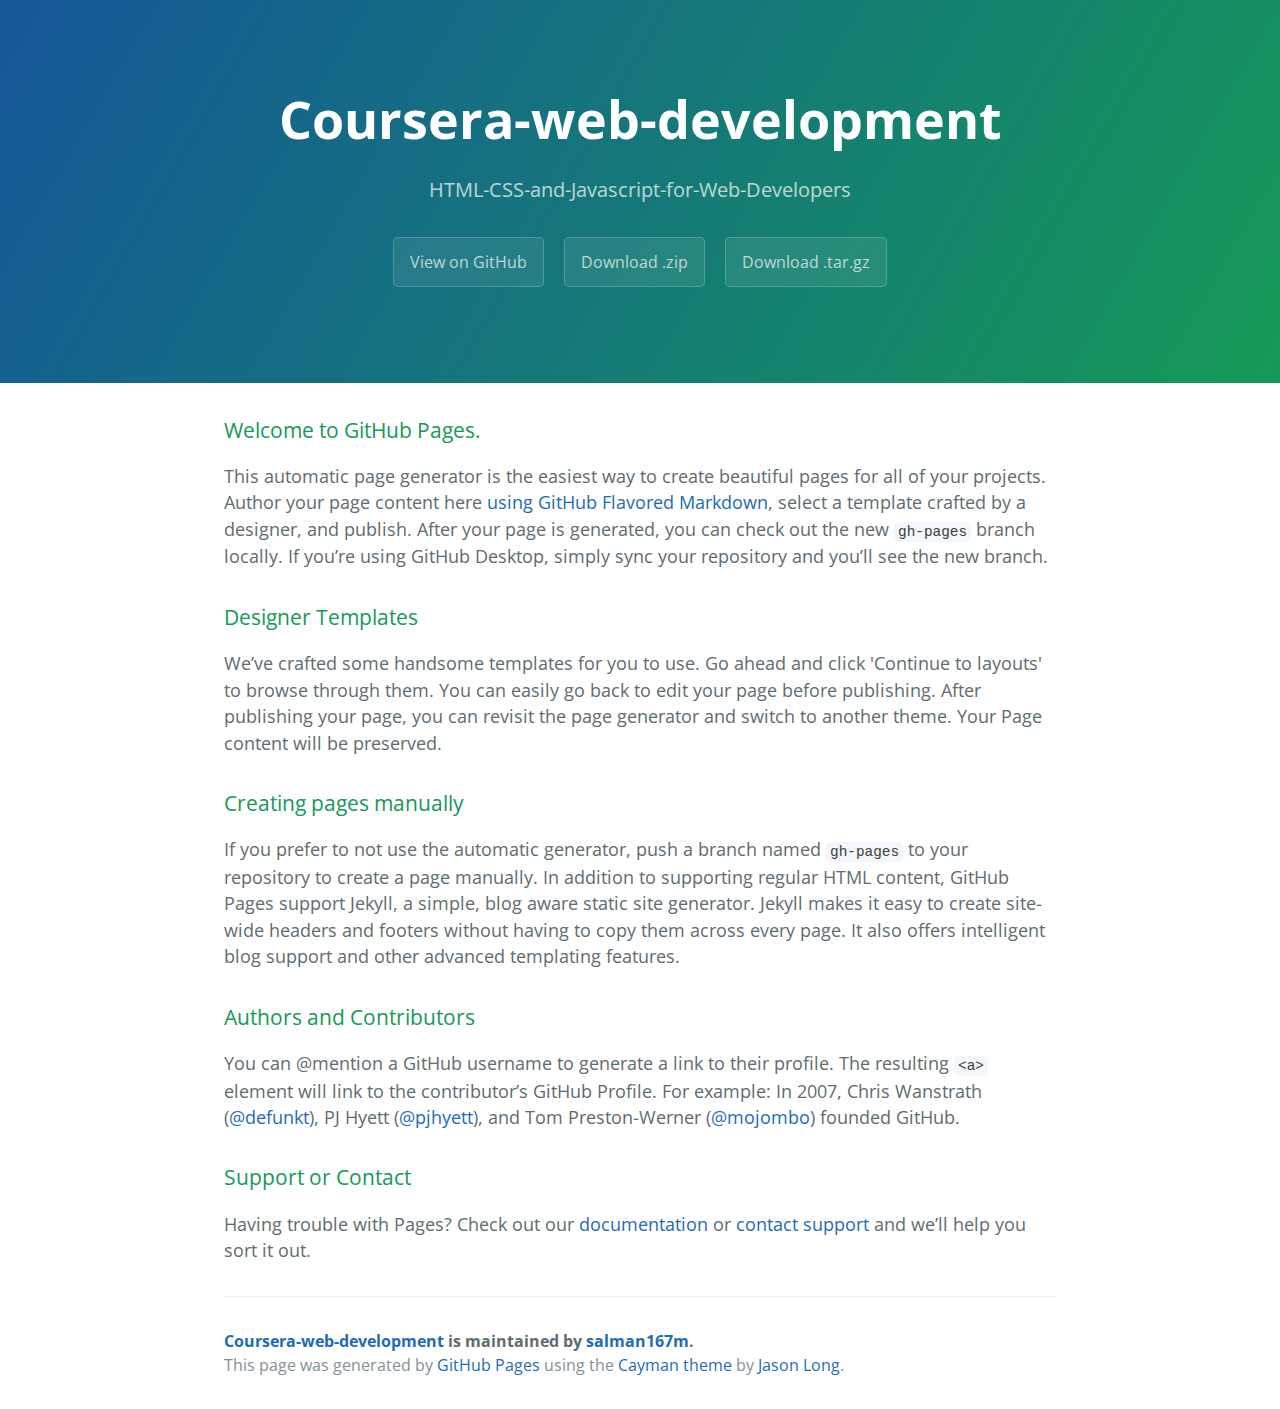
<file: index.html>
<!DOCTYPE html>
<html lang="en-us">
  <head>
    <meta charset="UTF-8">
    <title>Coursera-web-development by salman167m</title>
    <meta name="viewport" content="width=device-width, initial-scale=1">
    <link rel="stylesheet" type="text/css" href="stylesheets/normalize.css" media="screen">
    <link href='https://fonts.googleapis.com/css?family=Open+Sans:400,700' rel='stylesheet' type='text/css'>
    <link rel="stylesheet" type="text/css" href="stylesheets/stylesheet.css" media="screen">
    <link rel="stylesheet" type="text/css" href="stylesheets/github-light.css" media="screen">
  </head>
  <body>
    <section class="page-header">
      <h1 class="project-name">Coursera-web-development</h1>
      <h2 class="project-tagline">HTML-CSS-and-Javascript-for-Web-Developers</h2>
      <a href="https://github.com/salman167m/Coursera-Web-Development" class="btn">View on GitHub</a>
      <a href="https://github.com/salman167m/Coursera-Web-Development/zipball/master" class="btn">Download .zip</a>
      <a href="https://github.com/salman167m/Coursera-Web-Development/tarball/master" class="btn">Download .tar.gz</a>
    </section>

    <section class="main-content">
      <h3>
<a id="welcome-to-github-pages" class="anchor" href="#welcome-to-github-pages" aria-hidden="true"><span aria-hidden="true" class="octicon octicon-link"></span></a>Welcome to GitHub Pages.</h3>

<p>This automatic page generator is the easiest way to create beautiful pages for all of your projects. Author your page content here <a href="https://guides.github.com/features/mastering-markdown/">using GitHub Flavored Markdown</a>, select a template crafted by a designer, and publish. After your page is generated, you can check out the new <code>gh-pages</code> branch locally. If you’re using GitHub Desktop, simply sync your repository and you’ll see the new branch.</p>

<h3>
<a id="designer-templates" class="anchor" href="#designer-templates" aria-hidden="true"><span aria-hidden="true" class="octicon octicon-link"></span></a>Designer Templates</h3>

<p>We’ve crafted some handsome templates for you to use. Go ahead and click 'Continue to layouts' to browse through them. You can easily go back to edit your page before publishing. After publishing your page, you can revisit the page generator and switch to another theme. Your Page content will be preserved.</p>

<h3>
<a id="creating-pages-manually" class="anchor" href="#creating-pages-manually" aria-hidden="true"><span aria-hidden="true" class="octicon octicon-link"></span></a>Creating pages manually</h3>

<p>If you prefer to not use the automatic generator, push a branch named <code>gh-pages</code> to your repository to create a page manually. In addition to supporting regular HTML content, GitHub Pages support Jekyll, a simple, blog aware static site generator. Jekyll makes it easy to create site-wide headers and footers without having to copy them across every page. It also offers intelligent blog support and other advanced templating features.</p>

<h3>
<a id="authors-and-contributors" class="anchor" href="#authors-and-contributors" aria-hidden="true"><span aria-hidden="true" class="octicon octicon-link"></span></a>Authors and Contributors</h3>

<p>You can @mention a GitHub username to generate a link to their profile. The resulting <code>&lt;a&gt;</code> element will link to the contributor’s GitHub Profile. For example: In 2007, Chris Wanstrath (<a href="https://github.com/defunkt" class="user-mention">@defunkt</a>), PJ Hyett (<a href="https://github.com/pjhyett" class="user-mention">@pjhyett</a>), and Tom Preston-Werner (<a href="https://github.com/mojombo" class="user-mention">@mojombo</a>) founded GitHub.</p>

<h3>
<a id="support-or-contact" class="anchor" href="#support-or-contact" aria-hidden="true"><span aria-hidden="true" class="octicon octicon-link"></span></a>Support or Contact</h3>

<p>Having trouble with Pages? Check out our <a href="https://help.github.com/pages">documentation</a> or <a href="https://github.com/contact">contact support</a> and we’ll help you sort it out.</p>

      <footer class="site-footer">
        <span class="site-footer-owner"><a href="https://github.com/salman167m/Coursera-Web-Development">Coursera-web-development</a> is maintained by <a href="https://github.com/salman167m">salman167m</a>.</span>

        <span class="site-footer-credits">This page was generated by <a href="https://pages.github.com">GitHub Pages</a> using the <a href="https://github.com/jasonlong/cayman-theme">Cayman theme</a> by <a href="https://twitter.com/jasonlong">Jason Long</a>.</span>
      </footer>

    </section>

  
  </body>
</html>
</file>
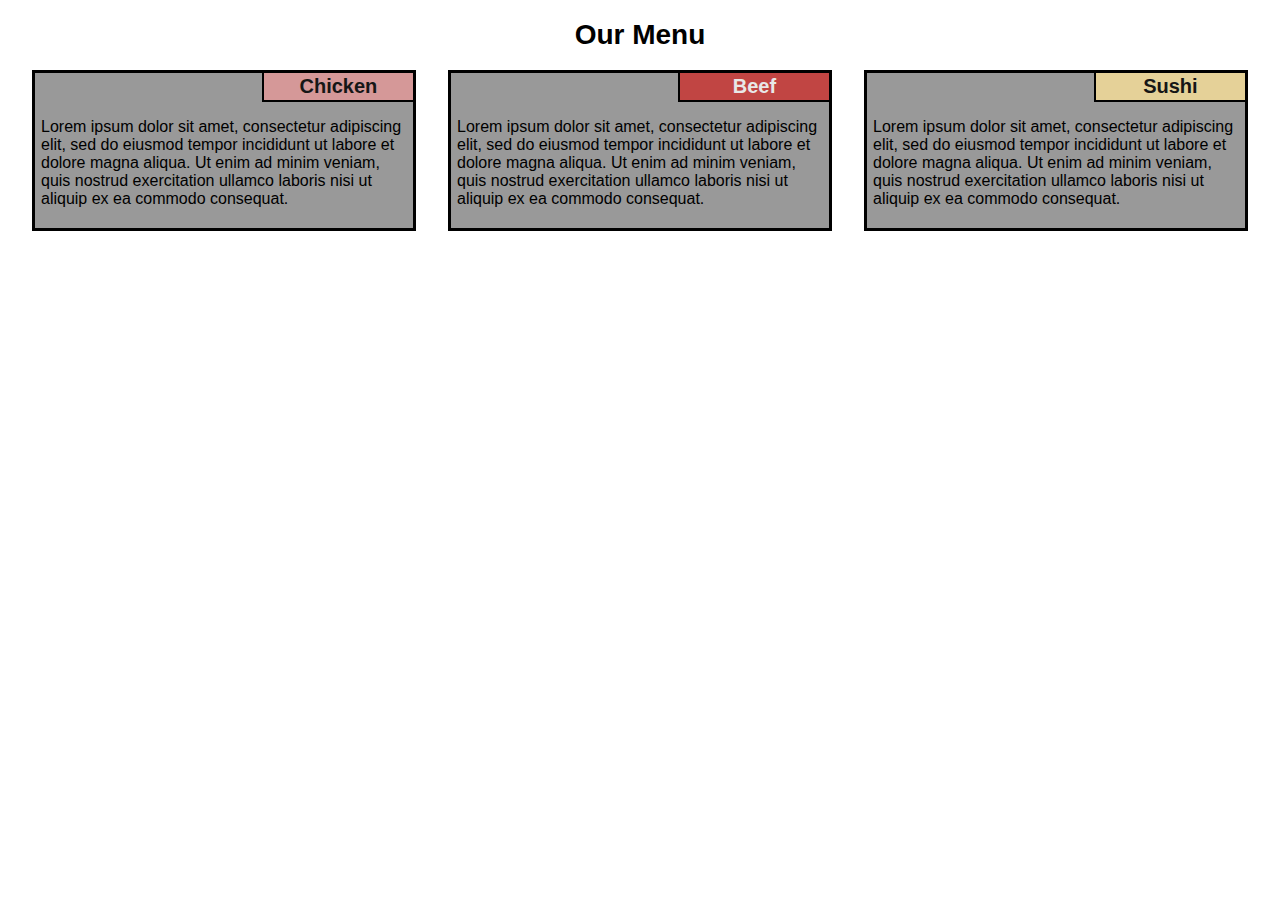
<file: module2-assignment/index.html>
<!DOCTYPE HTML>
<html>
<head>
<meta charset="utf-8">
<meta name="viewport" content="width=device-width, initial-scale=1">
<title>Assignment Solution for Module 2</title>
<link rel="stylesheet" type="text/css" href="css/style.css" />
</head>
<body>
<header>
    <h1>Our Menu</h1>
</header>
<section id="chicken">
    <h2>Chicken</h2>
    <p>Lorem ipsum dolor sit amet, consectetur adipiscing elit, sed do eiusmod tempor incididunt ut labore et dolore magna aliqua. Ut enim ad minim veniam, quis nostrud exercitation ullamco laboris nisi ut aliquip ex ea commodo consequat.</p>
  </section>
  <section id="beef">
    <h2>Beef</h2>
    <p>Lorem ipsum dolor sit amet, consectetur adipiscing elit, sed do eiusmod tempor incididunt ut labore et dolore magna aliqua. Ut enim ad minim veniam, quis nostrud exercitation ullamco laboris nisi ut aliquip ex ea commodo consequat.</p>
</section>
<section id="sushi">
    <h2>Sushi</h2>
    <p>Lorem ipsum dolor sit amet, consectetur adipiscing elit, sed do eiusmod tempor incididunt ut labore et dolore magna aliqua. Ut enim ad minim veniam, quis nostrud exercitation ullamco laboris nisi ut aliquip ex ea commodo consequat.</p>
</section>
</body>
</file>
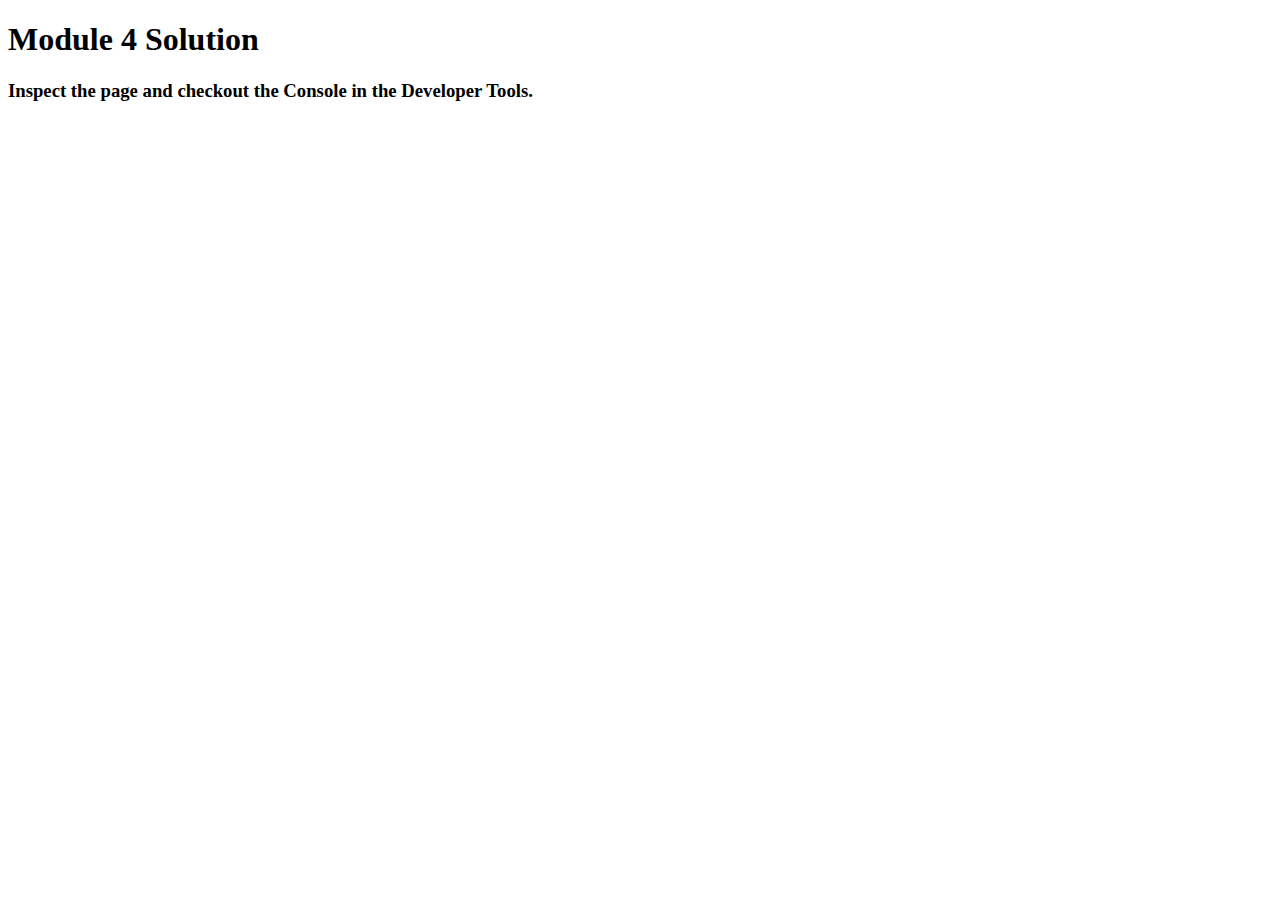
<file: module4-assignment/index.html>
<!DOCTYPE html>
<html>
<head>
  <meta charset="utf-8">
  <title>Module 4 Solution</title>
  <script>
    var names = []; // DO NOT REMOVE
  </script>
  <script src="SpeakHello.js"></script>
  <script src="SpeakGoodBye.js"></script>
  <script src="script.js"></script>
</head>
<body><h1>Module 4 Solution</h1>
  <h3>Inspect the page and checkout the Console in the Developer Tools.</h3>
</body>
</html>
</file>
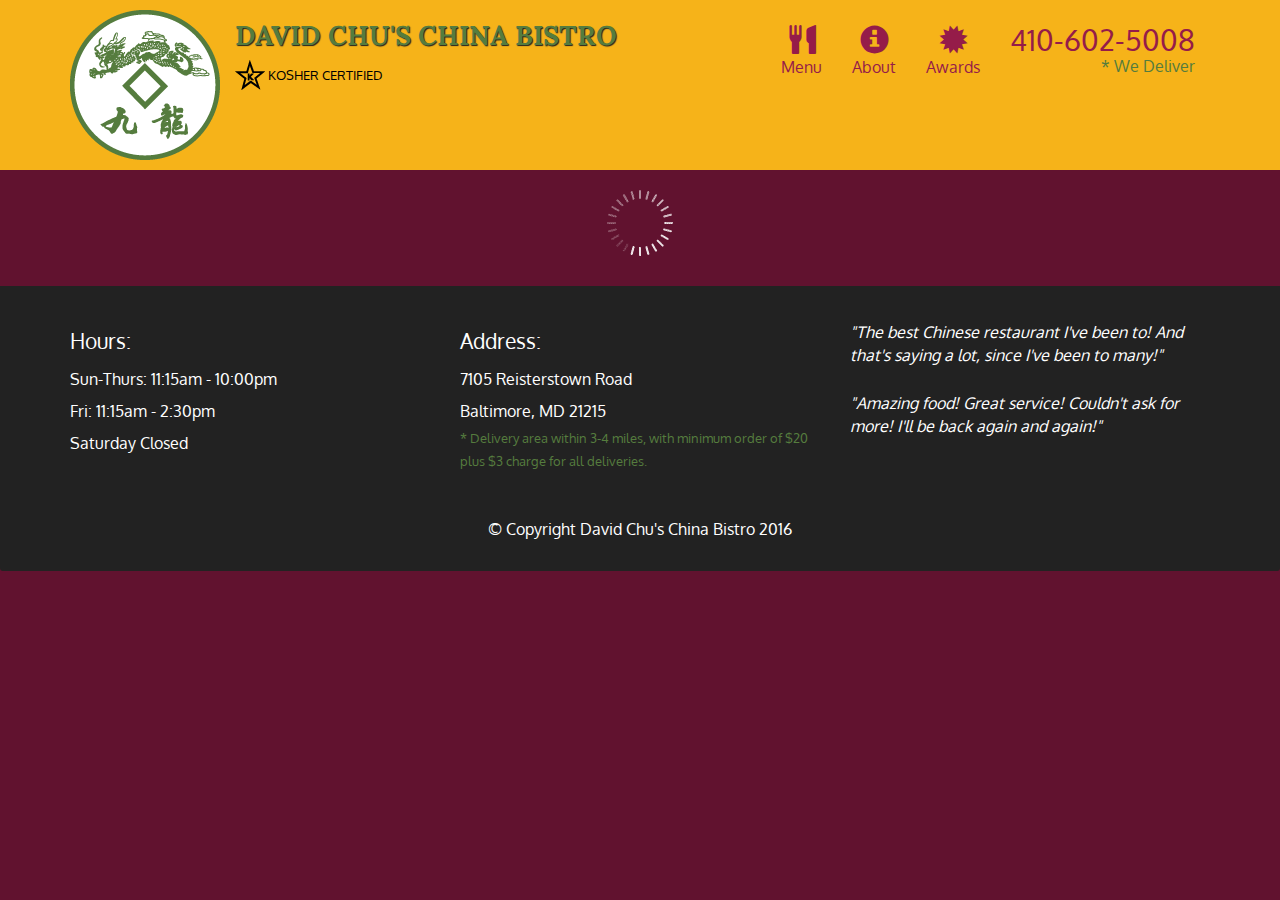
<file: module5-assignment/index.html>
<!doctype html>
<html lang="en">
  <head>
    <meta charset="utf-8">
    <meta http-equiv="X-UA-Compatible" content="IE=edge">
    <meta name="viewport" content="width=device-width, initial-scale=1">
    <title>David Chu's China Bistro</title>
    <link rel="stylesheet" href="css/bootstrap.min.css">
    <link rel="stylesheet" href="css/styles.css">
    <link href='https://fonts.googleapis.com/css?family=Oxygen:400,300,700' rel='stylesheet' type='text/css'>
    <link href='https://fonts.googleapis.com/css?family=Lora' rel='stylesheet' type='text/css'>
  </head>
<body>
  <header>
    <nav id="header-nav" class="navbar navbar-default">
      <div class="container">
        <div class="navbar-header">
          <a href="index.html" class="pull-left visible-md visible-lg">
            <div id="logo-img" alt="Logo image"></div>
          </a>

          <div class="navbar-brand">
            <a href="index.html"><h1>David Chu's China Bistro</h1></a>
            <p>
              <img src="images/star-k-logo.png" alt="Kosher certification">
              <span>Kosher Certified</span>
            </p>
          </div>

          <button id="navbarToggle" type="button" class="navbar-toggle collapsed" data-toggle="collapse" data-target="#collapsable-nav" aria-expanded="false">
            <span class="sr-only">Toggle navigation</span>
            <span class="icon-bar"></span>
            <span class="icon-bar"></span>
            <span class="icon-bar"></span>
          </button>
        </div>
        
        <div id="collapsable-nav" class="collapse navbar-collapse">
           <ul id="nav-list" class="nav navbar-nav navbar-right">
            <li id="navHomeButton" class="visible-xs active">
              <a href="index.html">
                <span class="glyphicon glyphicon-home"></span> Home</a>
            </li>
            <li id="navMenuButton">
              <a href="#" onclick="$dc.loadMenuCategories();">
                <span class="glyphicon glyphicon-cutlery"></span><br class="hidden-xs"> Menu</a>
            </li>
            <li>
              <a href="#">
                <span class="glyphicon glyphicon-info-sign"></span><br class="hidden-xs"> About</a>
            </li>
            <li>
              <a href="#">
                <span class="glyphicon glyphicon-certificate"></span><br class="hidden-xs"> Awards</a>
            </li>
            <li id="phone" class="hidden-xs">
              <a href="tel:410-602-5008">
                <span>410-602-5008</span></a><div>* We Deliver</div>
            </li>
          </ul><!-- #nav-list -->
        </div><!-- .collapse .navbar-collapse -->
      </div><!-- .container -->
    </nav><!-- #header-nav -->
  </header>

  <div id="call-btn" class="visible-xs">
    <a class="btn" href="tel:410-602-5008">
    <span class="glyphicon glyphicon-earphone"></span>
    410-602-5008
    </a>
  </div>
  <div id="xs-deliver" class="text-center visible-xs">* We Deliver</div>

  <div id="main-content" class="container"></div>

  <footer class="panel-footer">
    <div class="container">
      <div class="row">
        <section id="hours" class="col-sm-4">
          <span>Hours:</span><br>
          Sun-Thurs: 11:15am - 10:00pm<br>
          Fri: 11:15am - 2:30pm<br>
          Saturday Closed
          <hr class="visible-xs">
        </section>
        <section id="address" class="col-sm-4">
          <span>Address:</span><br>
          7105 Reisterstown Road<br>
          Baltimore, MD 21215
          <p>* Delivery area within 3-4 miles, with minimum order of $20 plus $3 charge for all deliveries.</p>
          <hr class="visible-xs">
        </section>
        <section id="testimonials" class="col-sm-4">
          <p>"The best Chinese restaurant I've been to! And that's saying a lot, since I've been to many!"</p>
          <p>"Amazing food! Great service! Couldn't ask for more! I'll be back again and again!"</p>
        </section>
      </div>
      <div class="text-center">&copy; Copyright David Chu's China Bistro 2016</div>
    </div>
  </footer>

  <!-- jQuery (Bootstrap JS plugins depend on it) -->
  <script src="js/jquery-2.1.4.min.js"></script>
  <script src="js/bootstrap.min.js"></script>
  <script src="js/ajax-utils.js"></script>
  <script src="js/script.js"></script>
</body>
</html>
</file>
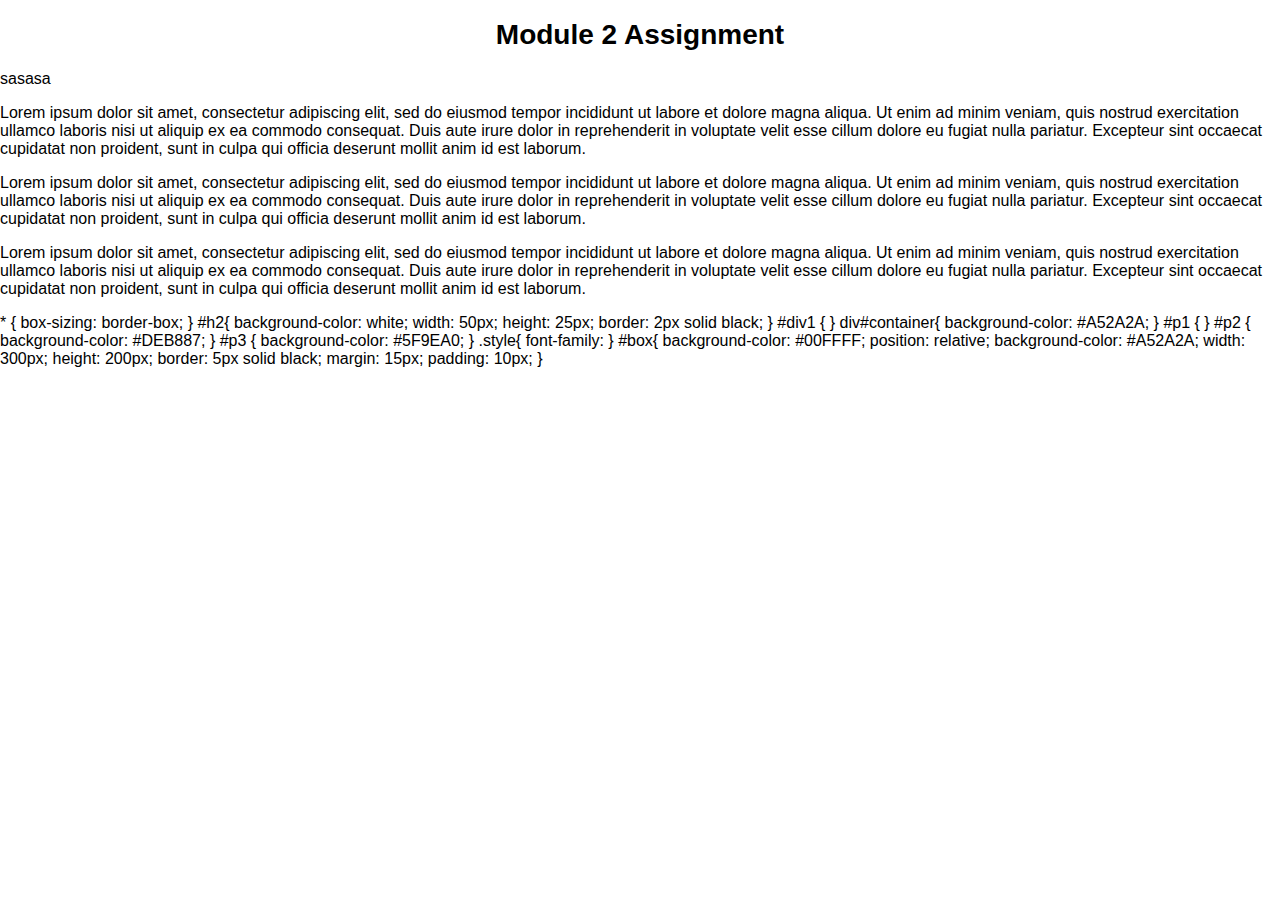
<file: module2-assignment/abc.html>
<!DOCTYPE html>
<html>
<head>
	<title>Hello Coursera</title>
	<link rel="stylesheet" href="css/style.css">
</head>
<body>
<h1>Module 2 Assignment</h1>
<div class="style" id="box">
 
   <div id="container">
   <p>sasasa</p>
<p id="p1">
Lorem ipsum dolor sit amet, consectetur adipiscing elit, sed do eiusmod tempor incididunt ut labore et dolore magna aliqua. Ut enim ad minim veniam, quis nostrud exercitation ullamco laboris nisi ut aliquip ex ea commodo consequat. Duis aute irure dolor in reprehenderit in voluptate velit esse cillum dolore eu fugiat nulla pariatur. Excepteur sint occaecat cupidatat non proident, sunt in culpa qui officia deserunt mollit anim id est laborum.</p>
</div>
<p id="p2">
	Lorem ipsum dolor sit amet, consectetur adipiscing elit, sed do eiusmod tempor incididunt ut labore et dolore magna aliqua. Ut enim ad minim veniam, quis nostrud exercitation ullamco laboris nisi ut aliquip ex ea commodo consequat. Duis aute irure dolor in reprehenderit in voluptate velit esse cillum dolore eu fugiat nulla pariatur. Excepteur sint occaecat cupidatat non proident, sunt in culpa qui officia deserunt mollit anim id est laborum.</p>
	<p id="p3">Lorem ipsum dolor sit amet, consectetur adipiscing elit, sed do eiusmod tempor incididunt ut labore et dolore magna aliqua. Ut enim ad minim veniam, quis nostrud exercitation ullamco laboris nisi ut aliquip ex ea commodo consequat. Duis aute irure dolor in reprehenderit in voluptate velit esse cillum dolore eu fugiat nulla pariatur. Excepteur sint occaecat cupidatat non proident, sunt in culpa qui officia deserunt mollit anim id est laborum.</p>
	</div>
	

</body>
</html>





* {
	box-sizing: border-box;
}
#h2{
	 background-color: white;
	 width: 50px;
	 height: 25px;
	 border: 2px solid black;

}
#div1 {
	
}
div#container{
	
	background-color: #A52A2A;

}
#p1 {
  
}
#p2 {
	background-color: #DEB887;
}
#p3 {
	background-color: #5F9EA0;
}
.style{
	font-family: 
}
#box{
	background-color: #00FFFF;
	position: relative;
	background-color: #A52A2A;
	width: 300px;
	height: 200px;
	border: 5px solid black;
	margin: 15px;
	padding: 10px;
}
</file>
<file: stylesheets/stylesheet.css>
* {
  box-sizing: border-box; }

body {
  padding: 0;
  margin: 0;
  font-family: "Open Sans", "Helvetica Neue", Helvetica, Arial, sans-serif;
  font-size: 16px;
  line-height: 1.5;
  color: #606c71; }

a {
  color: #1e6bb8;
  text-decoration: none; }
  a:hover {
    text-decoration: underline; }

.btn {
  display: inline-block;
  margin-bottom: 1rem;
  color: rgba(255, 255, 255, 0.7);
  background-color: rgba(255, 255, 255, 0.08);
  border-color: rgba(255, 255, 255, 0.2);
  border-style: solid;
  border-width: 1px;
  border-radius: 0.3rem;
  transition: color 0.2s, background-color 0.2s, border-color 0.2s; }
  .btn + .btn {
    margin-left: 1rem; }

.btn:hover {
  color: rgba(255, 255, 255, 0.8);
  text-decoration: none;
  background-color: rgba(255, 255, 255, 0.2);
  border-color: rgba(255, 255, 255, 0.3); }

@media screen and (min-width: 64em) {
  .btn {
    padding: 0.75rem 1rem; } }

@media screen and (min-width: 42em) and (max-width: 64em) {
  .btn {
    padding: 0.6rem 0.9rem;
    font-size: 0.9rem; } }

@media screen and (max-width: 42em) {
  .btn {
    display: block;
    width: 100%;
    padding: 0.75rem;
    font-size: 0.9rem; }
    .btn + .btn {
      margin-top: 1rem;
      margin-left: 0; } }

.page-header {
  color: #fff;
  text-align: center;
  background-color: #159957;
  background-image: linear-gradient(120deg, #155799, #159957); }

@media screen and (min-width: 64em) {
  .page-header {
    padding: 5rem 6rem; } }

@media screen and (min-width: 42em) and (max-width: 64em) {
  .page-header {
    padding: 3rem 4rem; } }

@media screen and (max-width: 42em) {
  .page-header {
    padding: 2rem 1rem; } }

.project-name {
  margin-top: 0;
  margin-bottom: 0.1rem; }

@media screen and (min-width: 64em) {
  .project-name {
    font-size: 3.25rem; } }

@media screen and (min-width: 42em) and (max-width: 64em) {
  .project-name {
    font-size: 2.25rem; } }

@media screen and (max-width: 42em) {
  .project-name {
    font-size: 1.75rem; } }

.project-tagline {
  margin-bottom: 2rem;
  font-weight: normal;
  opacity: 0.7; }

@media screen and (min-width: 64em) {
  .project-tagline {
    font-size: 1.25rem; } }

@media screen and (min-width: 42em) and (max-width: 64em) {
  .project-tagline {
    font-size: 1.15rem; } }

@media screen and (max-width: 42em) {
  .project-tagline {
    font-size: 1rem; } }

.main-content :first-child {
  margin-top: 0; }
.main-content img {
  max-width: 100%; }
.main-content h1, .main-content h2, .main-content h3, .main-content h4, .main-content h5, .main-content h6 {
  margin-top: 2rem;
  margin-bottom: 1rem;
  font-weight: normal;
  color: #159957; }
.main-content p {
  margin-bottom: 1em; }
.main-content code {
  padding: 2px 4px;
  font-family: Consolas, "Liberation Mono", Menlo, Courier, monospace;
  font-size: 0.9rem;
  color: #383e41;
  background-color: #f3f6fa;
  border-radius: 0.3rem; }
.main-content pre {
  padding: 0.8rem;
  margin-top: 0;
  margin-bottom: 1rem;
  font: 1rem Consolas, "Liberation Mono", Menlo, Courier, monospace;
  color: #567482;
  word-wrap: normal;
  background-color: #f3f6fa;
  border: solid 1px #dce6f0;
  border-radius: 0.3rem; }
  .main-content pre > code {
    padding: 0;
    margin: 0;
    font-size: 0.9rem;
    color: #567482;
    word-break: normal;
    white-space: pre;
    background: transparent;
    border: 0; }
.main-content .highlight {
  margin-bottom: 1rem; }
  .main-content .highlight pre {
    margin-bottom: 0;
    word-break: normal; }
.main-content .highlight pre, .main-content pre {
  padding: 0.8rem;
  overflow: auto;
  font-size: 0.9rem;
  line-height: 1.45;
  border-radius: 0.3rem; }
.main-content pre code, .main-content pre tt {
  display: inline;
  max-width: initial;
  padding: 0;
  margin: 0;
  overflow: initial;
  line-height: inherit;
  word-wrap: normal;
  background-color: transparent;
  border: 0; }
  .main-content pre code:before, .main-content pre code:after, .main-content pre tt:before, .main-content pre tt:after {
    content: normal; }
.main-content ul, .main-content ol {
  margin-top: 0; }
.main-content blockquote {
  padding: 0 1rem;
  margin-left: 0;
  color: #819198;
  border-left: 0.3rem solid #dce6f0; }
  .main-content blockquote > :first-child {
    margin-top: 0; }
  .main-content blockquote > :last-child {
    margin-bottom: 0; }
.main-content table {
  display: block;
  width: 100%;
  overflow: auto;
  word-break: normal;
  word-break: keep-all; }
  .main-content table th {
    font-weight: bold; }
  .main-content table th, .main-content table td {
    padding: 0.5rem 1rem;
    border: 1px solid #e9ebec; }
.main-content dl {
  padding: 0; }
  .main-content dl dt {
    padding: 0;
    margin-top: 1rem;
    font-size: 1rem;
    font-weight: bold; }
  .main-content dl dd {
    padding: 0;
    margin-bottom: 1rem; }
.main-content hr {
  height: 2px;
  padding: 0;
  margin: 1rem 0;
  background-color: #eff0f1;
  border: 0; }

@media screen and (min-width: 64em) {
  .main-content {
    max-width: 64rem;
    padding: 2rem 6rem;
    margin: 0 auto;
    font-size: 1.1rem; } }

@media screen and (min-width: 42em) and (max-width: 64em) {
  .main-content {
    padding: 2rem 4rem;
    font-size: 1.1rem; } }

@media screen and (max-width: 42em) {
  .main-content {
    padding: 2rem 1rem;
    font-size: 1rem; } }

.site-footer {
  padding-top: 2rem;
  margin-top: 2rem;
  border-top: solid 1px #eff0f1; }

.site-footer-owner {
  display: block;
  font-weight: bold; }

.site-footer-credits {
  color: #819198; }

@media screen and (min-width: 64em) {
  .site-footer {
    font-size: 1rem; } }

@media screen and (min-width: 42em) and (max-width: 64em) {
  .site-footer {
    font-size: 1rem; } }

@media screen and (max-width: 42em) {
  .site-footer {
    font-size: 0.9rem; } }
</file>
<file: stylesheets/github-light.css>
/*
The MIT License (MIT)

Copyright (c) 2016 GitHub, Inc.

Permission is hereby granted, free of charge, to any person obtaining a copy
of this software and associated documentation files (the "Software"), to deal
in the Software without restriction, including without limitation the rights
to use, copy, modify, merge, publish, distribute, sublicense, and/or sell
copies of the Software, and to permit persons to whom the Software is
furnished to do so, subject to the following conditions:

The above copyright notice and this permission notice shall be included in all
copies or substantial portions of the Software.

THE SOFTWARE IS PROVIDED "AS IS", WITHOUT WARRANTY OF ANY KIND, EXPRESS OR
IMPLIED, INCLUDING BUT NOT LIMITED TO THE WARRANTIES OF MERCHANTABILITY,
FITNESS FOR A PARTICULAR PURPOSE AND NONINFRINGEMENT. IN NO EVENT SHALL THE
AUTHORS OR COPYRIGHT HOLDERS BE LIABLE FOR ANY CLAIM, DAMAGES OR OTHER
LIABILITY, WHETHER IN AN ACTION OF CONTRACT, TORT OR OTHERWISE, ARISING FROM,
OUT OF OR IN CONNECTION WITH THE SOFTWARE OR THE USE OR OTHER DEALINGS IN THE
SOFTWARE.

*/

.pl-c /* comment */ {
  color: #969896;
}

.pl-c1 /* constant, variable.other.constant, support, meta.property-name, support.constant, support.variable, meta.module-reference, markup.raw, meta.diff.header */,
.pl-s .pl-v /* string variable */ {
  color: #0086b3;
}

.pl-e /* entity */,
.pl-en /* entity.name */ {
  color: #795da3;
}

.pl-smi /* variable.parameter.function, storage.modifier.package, storage.modifier.import, storage.type.java, variable.other */,
.pl-s .pl-s1 /* string source */ {
  color: #333;
}

.pl-ent /* entity.name.tag */ {
  color: #63a35c;
}

.pl-k /* keyword, storage, storage.type */ {
  color: #a71d5d;
}

.pl-s /* string */,
.pl-pds /* punctuation.definition.string, string.regexp.character-class */,
.pl-s .pl-pse .pl-s1 /* string punctuation.section.embedded source */,
.pl-sr /* string.regexp */,
.pl-sr .pl-cce /* string.regexp constant.character.escape */,
.pl-sr .pl-sre /* string.regexp source.ruby.embedded */,
.pl-sr .pl-sra /* string.regexp string.regexp.arbitrary-repitition */ {
  color: #183691;
}

.pl-v /* variable */ {
  color: #ed6a43;
}

.pl-id /* invalid.deprecated */ {
  color: #b52a1d;
}

.pl-ii /* invalid.illegal */ {
  color: #f8f8f8;
  background-color: #b52a1d;
}

.pl-sr .pl-cce /* string.regexp constant.character.escape */ {
  font-weight: bold;
  color: #63a35c;
}

.pl-ml /* markup.list */ {
  color: #693a17;
}

.pl-mh /* markup.heading */,
.pl-mh .pl-en /* markup.heading entity.name */,
.pl-ms /* meta.separator */ {
  font-weight: bold;
  color: #1d3e81;
}

.pl-mq /* markup.quote */ {
  color: #008080;
}

.pl-mi /* markup.italic */ {
  font-style: italic;
  color: #333;
}

.pl-mb /* markup.bold */ {
  font-weight: bold;
  color: #333;
}

.pl-md /* markup.deleted, meta.diff.header.from-file */ {
  color: #bd2c00;
  background-color: #ffecec;
}

.pl-mi1 /* markup.inserted, meta.diff.header.to-file */ {
  color: #55a532;
  background-color: #eaffea;
}

.pl-mdr /* meta.diff.range */ {
  font-weight: bold;
  color: #795da3;
}

.pl-mo /* meta.output */ {
  color: #1d3e81;
}
</file>
<file: module2-assignment/css/style.css>
* {
    box-sizing: border-box;
    font-family: arial, helvetica, sans-serif;
}

body {
    margin: 0;
    padding: 0;
}

h1 {
    font-size: 1.75em;
    text-align: center;
}

section {
    background-color: #999999;
    border: 3px solid black;
    margin: 0 0 25px 0;
    padding: 0;
}

section h2 {
    border-bottom: 2px solid #000000;
    border-left: 2px solid #000000;
    margin: 0 0 0 60%;
    font-size: 1.25em;
    text-align: center;
    padding: 2px 0;
    width: 40%;
}

section p {
    padding: 0 6px 4px 6px;
}

#chicken h2 {
    background-color: #d59898;
    color: #161616;
}

#beef h2 {
    background-color: #c14543;
    color: #e8e8e8;
}

#sushi h2 {
    background-color: #e5d198;
    color: #161616;
}



@media (min-width: 992px) {
    section {
        float: left;
        margin-right: 2.5%;
        width: 30%;
    }

    #chicken {
        margin-left: 2.5%;
    }
}

@media (min-width: 768px) and (max-width: 991px) {
    section {
        float: left;
        margin-right: 2.5%;
        width: 46.25%;
    }
    #chicken {
        margin-left: 2.5%;
    }

    #sushi {
        clear: left;
        margin-left: 2.5%;
        width: 95%;
    }

    #sushi h2 {
        margin: 0 0 0 80%;
        width: 20%;
    }
}

@media (max-width: 767px) {
    section {
        margin-left: 2.5%;
        margin-right: 2.5%;
        width: 95%;
    }
}
</file>
<file: module5-assignment/css/styles.css>
body {
  font-size: 16px;
  color: #fff;
  background-color: #61122f;
  font-family: 'Oxygen', sans-serif;
}

/** HEADER **/
#header-nav {
  background-color: #f6b319;
  border-radius: 0;
  border: 0;
}

#logo-img {
  background: url('../images/restaurant-logo_large.png') no-repeat;
  width: 150px;
  height: 150px;
  margin: 10px 15px 10px 0;
}

.navbar-brand {
  padding-top: 25px;
}
.navbar-brand h1 { /* Restaurant name */
  font-family: 'Lora', serif;
  color: #557c3e;
  font-size: 1.5em;
  text-transform: uppercase;
  font-weight: bold;
  text-shadow: 1px 1px 1px #222;
  margin-top: 0;
  margin-bottom: 0;
  line-height: .75;
}
.navbar-brand a:hover, .navbar-brand a:focus {
  text-decoration: none;
}
.navbar-brand p { /* Kosher cert */
  color: #000;
  text-transform: uppercase;
  font-size: .7em;
  margin-top: 15px;
}
.navbar-brand p span { /* Star-K */
  vertical-align: middle;
}

#nav-list {
  margin-top: 10px;
}
#nav-list a {
  color: #951C49;
  text-align: center;
}
#nav-list a:hover {
  background: #E7E7E7;
}
#nav-list a span {
  font-size: 1.8em;
}

#phone {
  margin-top: 5px;
}
#phone a { /* Phone number */
  text-align: right;
  padding-bottom: 0;
}
#phone div { /* We Deliver */
  color: #557c3e;
  text-align: right;
  padding-right: 15px;
}

.navbar-header button.navbar-toggle, .navbar-header .icon-bar {
  border: 1px solid #61122f;
}
.navbar-header button.navbar-toggle {
  clear: both;
  margin-top: -30px;
}
/* END HEADER */

/* FOOTER */
.panel-footer {
  margin-top: 30px;
  padding-top: 35px;
  padding-bottom: 30px;
  background-color: #222;
  border-top: 0;
}
.panel-footer div.row {
  margin-bottom: 35px;
}
#hours, #address {
  line-height: 2;
}
#hours > span, #address > span {
  font-size: 1.3em;
}
#address p {
  color: #557c3e;
  font-size: .8em;
  line-height: 1.8;
}
#testimonials {
  font-style: italic;
}
#testimonials p:nth-child(2) {
  margin-top: 25px;
}
/* END FOOTER */



/* HOME PAGE */
.container .jumbotron {
  box-shadow: 0 0 50px #3F0C1F;
  border: 2px solid #3F0C1F;
}

#menu-tile, #specials-tile, #map-tile {
  height: 250px;
  width: 100%;
  margin-bottom: 15px;
  position: relative;
  border: 2px solid #3F0C1F;
  overflow: hidden;
}
#menu-tile:hover, #specials-tile:hover, #map-tile:hover {
  box-shadow: 0 1px 5px 1px #cccccc;
}
#menu-tile {
  background: url('../images/menu-tile.jpg') no-repeat;
  background-position: center;
}
#specials-tile {
  background: url('../images/specials-tile.jpg') no-repeat;
  background-position: center;
}
#menu-tile span, #specials-tile span, #map-tile span {
  position: absolute;
  bottom: 0;
  right: 0;
  width: 100%;
  text-align: center;
  font-size: 1.6em;
  text-transform: uppercase;
  background-color: #000;
  color: #fff;
  opacity: .8;
}
/* END HOME PAGE */

/* MENU CATEGORIES PAGE */
.category-tile { 
  position: relative;
  border: 2px solid #3F0C1F;
  overflow: hidden;
  width: 200px;
  height: 200px;
  margin: 0 auto 15px;
}
.category-tile span {
  position: absolute;
  bottom: 0;
  right: 0;
  width: 100%;
  text-align: center;
  font-size: 1.2em;
  text-transform: uppercase;
  background-color: #000;
  color: #fff;
  opacity: .8;
}
.category-tile:hover {
  box-shadow: 0 1px 5px 1px #cccccc;
}

#menu-categories-title + div {
  margin-bottom: 50px;
}
/* END MENU CATEGORIES PAGE */

/* SINGLE CATEGORY PAGE */
.menu-item-tile {
  margin-bottom: 25px;
}
.menu-item-tile hr {
  width: 80%;
}
.menu-item-tile .menu-item-price {
  font-size: 1.1em;
  text-align: right;
  margin-top: -15px;
  margin-right: -15px;
}
.menu-item-tile .menu-item-price span {
  font-size: .6em;
}
.menu-item-photo {
  position: relative;
  border: 2px solid #3F0C1F; 
  overflow: hidden;
  padding: 0;
  margin-right: -15px;
  margin-left: auto;
  margin-bottom: 20px;
  max-width: 250px;
}
.menu-item-photo div {
  position: absolute;
  bottom: 0;
  right: 0;
  width: 80px;
  background-color: #557c3e;
  text-align: center;
}
.menu-item-description {
  padding-right: 30px;
}
h3.menu-item-title {
  margin: 0 0 10px;
}
.menu-item-details {
  font-size: .9em;
  font-style: italic;
}
/* END SINGLE CATEGORY PAGE */


/********** Large devices only **********/
@media (min-width: 1200px) {
  .container .jumbotron {
    background: url('../images/jumbotron_1200.jpg') no-repeat;
    height: 675px;
  }
}

/********** Medium devices only **********/
@media (min-width: 992px) and (max-width: 1199px) {
  /* Header */
  #logo-img {
    background: url('../images/restaurant-logo_medium.png') no-repeat;
    width: 100px;
    height: 100px;
    margin: 5px 5px 5px 0;
  }
  /* End Header */

  /* Home Page */
  .container .jumbotron {
    background: url('../images/jumbotron_992.jpg') no-repeat;
    height: 558px;
  }
  /* End Home Page */
}

/********** Small devices only **********/
@media (min-width: 768px) and (max-width: 991px) {
  /* Home Page */
  .container .jumbotron {
    background: url('../images/jumbotron_768.jpg') no-repeat;
    height: 432px;
  }
  /* End Home Page */
}

/********** Extra small devices only **********/
@media (max-width: 767px) {
  /* Header */
  .navbar-brand {
    padding-top: 10px;
    height: 80px;
  }
  .navbar-brand h1 { /* Restaurant name */
    padding-top: 10px;
    font-size: 5vw; /* 1vw = 1% of viewport width */
  }
  .navbar-brand p { /* Kosher cert */
    font-size: .6em;
    margin-top: 12px;
  }
  .navbar-brand p img { /* Star-K */
    height: 20px;
  }

  #collapsable-nav a { /* Collapsed nav menu text */
    font-size: 1.2em;
  }
  #collapsable-nav a span { /* Collapsed nav menu glyph */
    font-size: 1em;
    margin-right: 5px;
  }

  #call-btn > a {
    font-size: 1.5em;
    display: block;
    margin: 0 20px;
    padding: 10px;
    border: 2px solid #fff;
    background-color: #f6b319;
    color: #951c49;
  }
  #xs-deliver {
    margin-top: 5px;
    font-size: .7em;
    letter-spacing: .1em;
    text-transform: uppercase;
  }
  /* End Header */

  /* Footer */
  .panel-footer section {
    margin-bottom: 30px;
    text-align: center;
  }
  .panel-footer section:nth-child(3) {
    margin-bottom: 0; /* margin already exists on the whole row */
  }
  .panel-footer section hr {
    width: 50%;
  }
  /* End Footer */

  /* Home Page */
  .container .jumbotron {
    margin-top: 30px;
    padding: 0;
  }
  #menu-tile, #specials-tile {
    width: 360px;
    margin: 0 auto 15px;
  }

  .menu-item-photo {
    margin-right: auto;
  }
  .menu-item-tile .menu-item-price {
    text-align: center;
  }
  .menu-item-description {
    text-align: center;;
  }
}


/********** Super extra small devices Only :-) (e.g., iPhone 4) **********/
@media (max-width: 479px) {
  /* Header */
  .navbar-brand h1 { /* Restaurant name */
    padding-top: 5px;
    font-size: 6vw;
  }
  /* End Header */
  
  /* Home page */
  #menu-tile, #specials-tile {
    width: 280px;
    margin: 0 auto 15px;
  }

  .col-xxs-12 {
    position: relative;
    min-height: 1px;
    padding-right: 15px;
    padding-left: 15px;
    float: left;
    width: 100%;
  }
}
</file>
